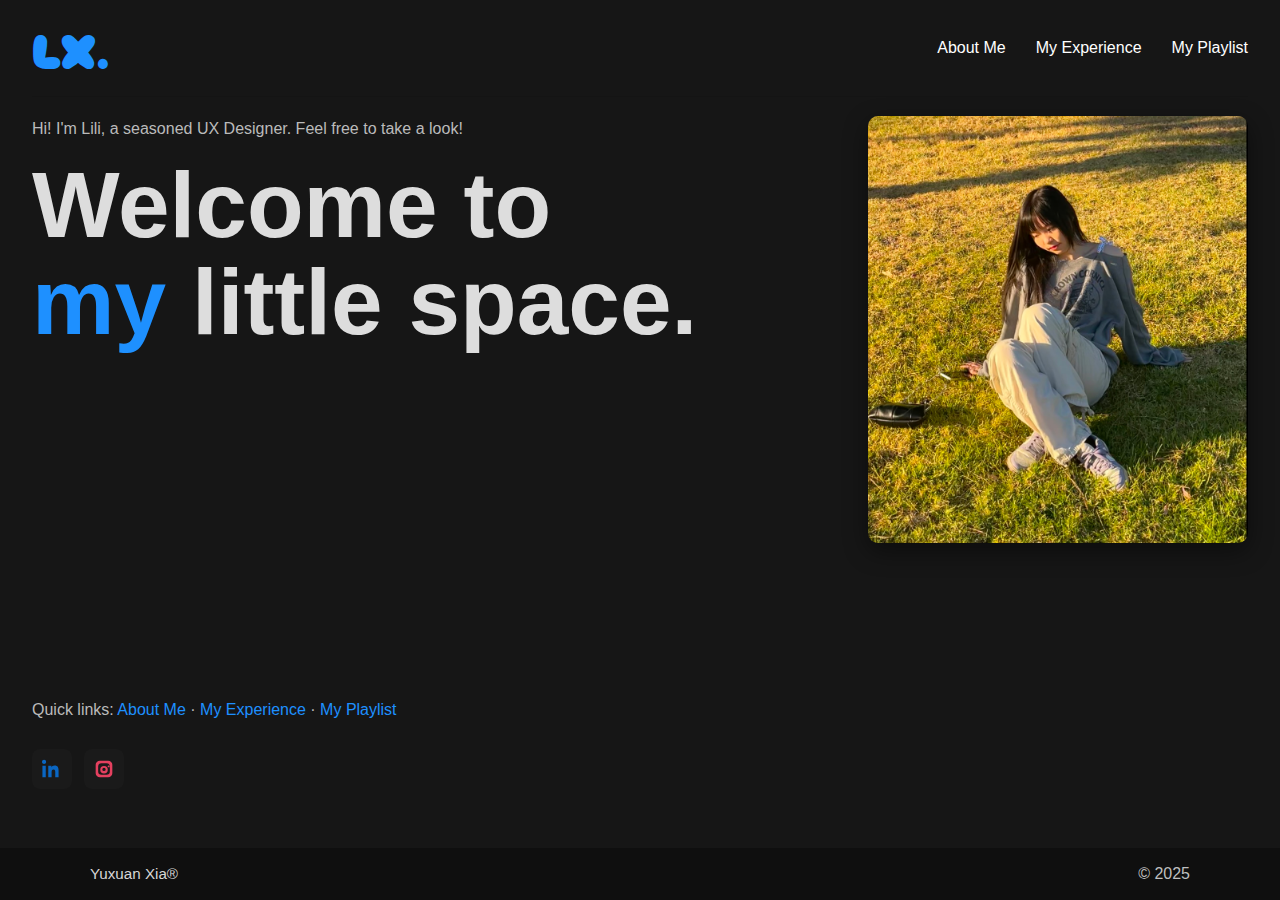
<file: Individual Project/index.html>
<!DOCTYPE html>
<html lang="en">
<head>
    <meta charset="UTF-8">
    <meta name="viewport" content="width=device-width, initial-scale=1.0">
    <title>My Portfolio</title>
    <link rel="stylesheet" href="css/reset.css">
    <link rel="stylesheet" href="css/style.css">
    <link rel="preconnect" href="https://fonts.googleapis.com">
<style>
@import url('https://fonts.googleapis.com/css2?family=Cherry+Bomb+One&display=swap');
</style>
<body>
    <header>
        <div class="headercontent">
            <a class="brand" href="index.html">LX.</a>
            <nav class="main-nav" aria-label="Main navigation">
                <ul>
                    
                    <li><a href="about.html">About Me</a></li>
                    <li><a href="experience.html">My Experience</a></li>
                    <li><a href="playlist.html">My Playlist</a></li>
                </ul>
            </nav>
        </div>
    </header>

    <main>
        <div class="homepage-layout">
            <div class="home-left">
                <p>Hi! I'm Lili, a seasoned UX Designer. Feel free to take a look!</p>

                <div class="center-layout" style="display:flex;flex-direction:column;min-height:60vh;">
                    <div class="spacer" aria-hidden="true"></div>
                    <h1 class="bottom-line" style="margin-top: 0px;">Welcome to<br><span style="color: #1e90ff;">my</span> little space.</h1>
                </div>

                <p>
                    Quick links:
                    <a href="about.html">About Me</a> ·
                    <a href="experience.html">My Experience</a> ·
                    <a href="playlist.html">My Playlist</a>
                </p>
            </div>

            <aside class="home-right">
                <a class="hero-link" href="about.html" aria-label="Go to About page">
                    <img class="hero-image" src="images/IMG_9021.jpg" alt="A white and brown dog standing on grass">
                </a>

               
            </aside>


        </div>
         <div class="social-links" aria-label="Social links">
                    <a class="social-link linkedin" href="https://www.linkedin.com/in/yuxuanxia0125/" target="_blank" rel="noopener noreferrer" aria-label="LinkedIn (opens in new tab)">
                        <svg viewBox="0 0 24 24" xmlns="http://www.w3.org/2000/svg" aria-hidden="true" focusable="false">
                            <path d="M4.98 3.5C4.98 4.88 3.87 6 2.5 6S0 4.88 0 3.5 1.12 1 2.5 1 4.98 2.12 4.98 3.5zM.5 8h4v14h-4V8zm7 0h3.8v1.9h.05c.53-1 1.83-2.05 3.77-2.05 4.03 0 4.78 2.65 4.78 6.09V22h-4v-6.13c0-1.46-.03-3.33-2.03-3.33-2.03 0-2.34 1.6-2.34 3.22V22h-4V8z"/>
                        </svg>
                    </a>

                    <a class="social-link instagram" href="https://www.instagram.com/fuzzyx_x?igsh=cGUyNzdmejl6cnd2&utm_source=qr" target="_blank" rel="noopener noreferrer" aria-label="Instagram (opens in new tab)">
                        <svg viewBox="0 0 24 24" xmlns="http://www.w3.org/2000/svg" aria-hidden="true" focusable="false">
                            <path d="M7 2h10a5 5 0 0 1 5 5v10a5 5 0 0 1-5 5H7a5 5 0 0 1-5-5V7a5 5 0 0 1 5-5zm8 3h-6a4 4 0 0 0-4 4v6a4 4 0 0 0 4 4h6a4 4 0 0 0 4-4V9a4 4 0 0 0-4-4zm-3 3.5A4.5 4.5 0 1 1 7.5 13 4.5 4.5 0 0 1 12 8.5zm5.5-.75a1.125 1.125 0 1 1-1.125 1.125A1.126 1.126 0 0 1 17.5 7.75zM12 10.5A2 2 0 1 0 14 12.5 2 2 0 0 0 12 10.5z"/>
                        </svg>
                    </a>
                </div>
    </main>

    <footer class="site-footer" role="contentinfo">
        <div class="footer-inner">
            <div class="footer-left">Yuxuan Xia®</div>
            <div class="footer-center">© 2025</div>
        </div>
    </footer>

</body>
</html>
</file>
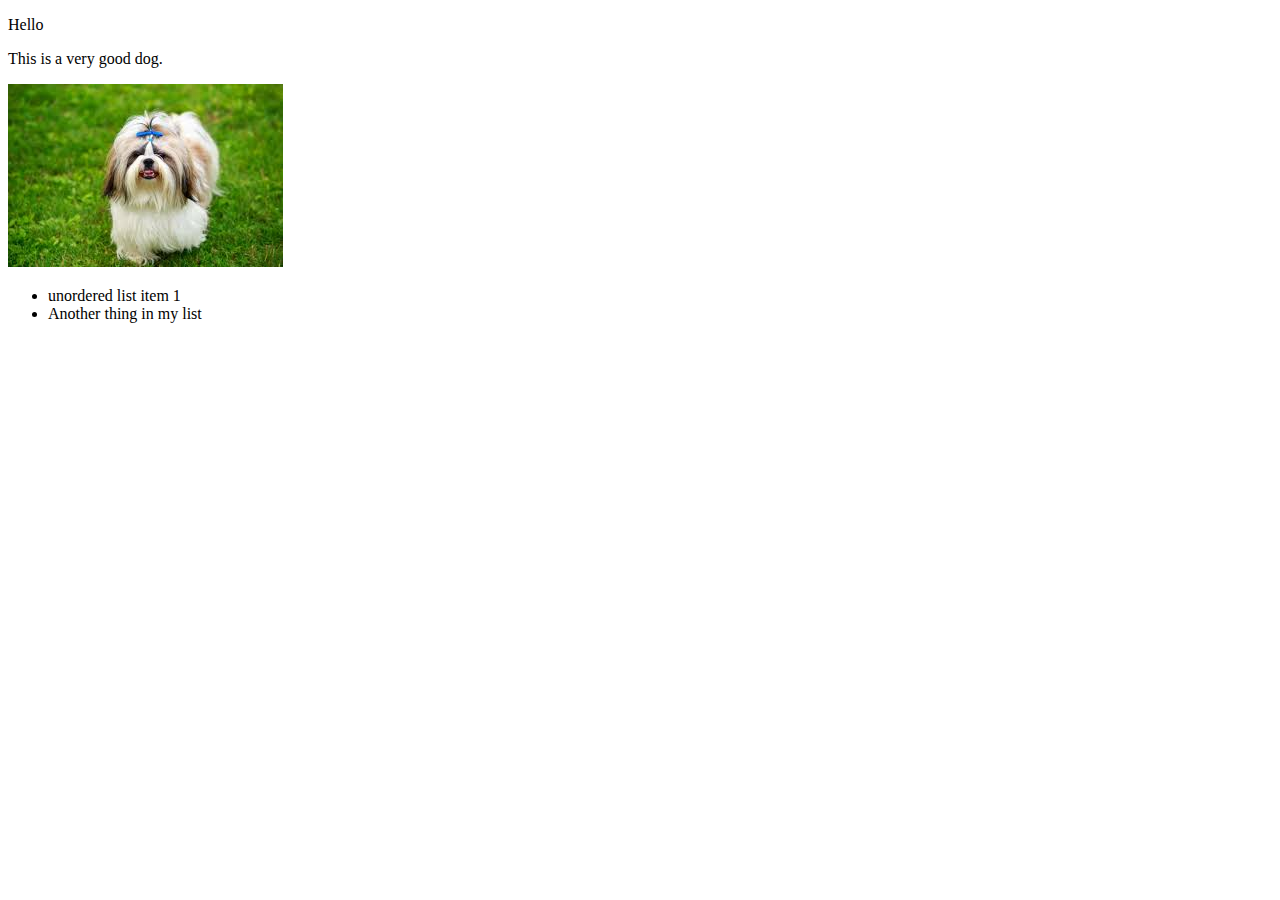
<file: Week7/index.html>
<!DOCTYPE html>
<html>
<head>
<meta charset="UTF-8">
<title>My great page</title>
<meta name="description" content="A first web page.">
<meta name="keywords" content="HTML,CSS,webpage">
<meta name="author" content="Diana Pan"> </head>
<body>
    <p>Hello</p>
    <p>This is a very good dog.</p>
    <img src="pics/download.jpeg" alt=Dog with long white and brown fur standing on green grass, body facing the camera, outdoors on a bright day>
    <ul>
        <li>unordered list item 1</li>
        <li>Another thing in my list</li>
        
</ul>

</body>
</html>
</file>
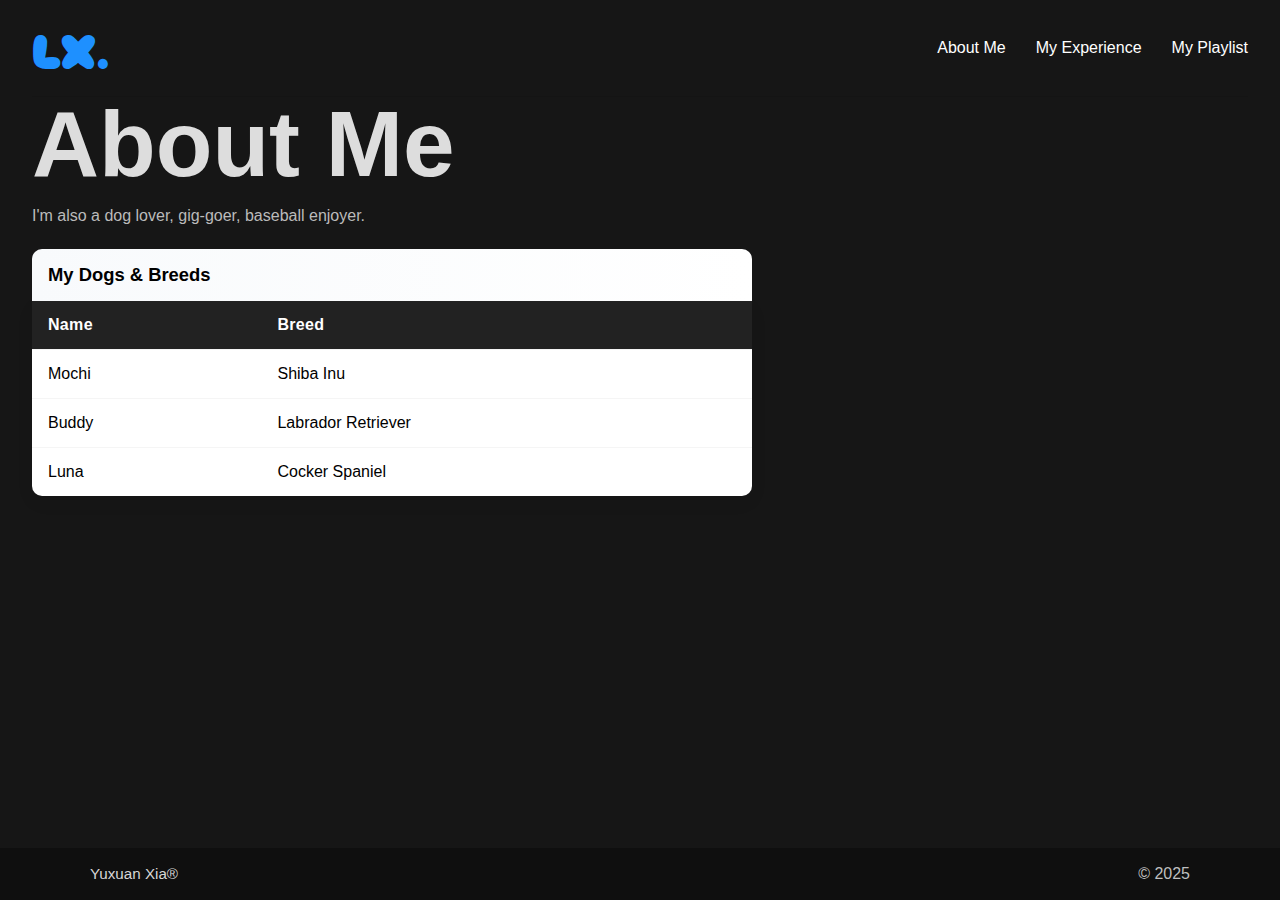
<file: Individual Project/about.html>
<!DOCTYPE html>
<html lang="en">
<head>
    <meta charset="UTF-8">
    <meta name="viewport" content="width=device-width, initial-scale=1.0">
    <title>About Me - Portfolio</title>
    <link rel="stylesheet" href="css/reset.css">
    <link rel="stylesheet" href="css/style.css">
    <link rel="preconnect" href="https://fonts.googleapis.com">
<style>
@import url('https://fonts.googleapis.com/css2?family=Cherry+Bomb+One&display=swap');
</style>
</head>
<body>
    <header>
        <div class="headercontent">
            <a class="brand" href="index.html">LX.</a>
            <nav class="main-nav" aria-label="Main navigation">
                <ul>
                    
                    <li><a href="about.html">About Me</a></li>
                    <li><a href="experience.html">My Experience</a></li>
                    <li><a href="playlist.html">My Playlist</a></li>
                </ul>
            </nav>
        </div>
    </header>

    <main>
        <section>
            <h1>About Me</h1>
            <p>I'm also a dog lover, gig-goer, baseball enjoyer.</p>

        <table class="dog-table" role="table" aria-label="My dogs and their breeds">
            <caption>My Dogs &amp; Breeds</caption>
            <thead>
                <tr>
                    <th scope="col">Name</th>
                    <th scope="col">Breed</th>
                </tr>
            </thead>
            <tbody>
                <tr>
                    <td data-label="Name">Mochi</td>
                    <td data-label="Breed">Shiba Inu</td>
                </tr>
                <tr>
                    <td data-label="Name">Buddy</td>
                    <td data-label="Breed">Labrador Retriever</td>
                </tr>
                <tr>
                    <td data-label="Name">Luna</td>
                    <td data-label="Breed">Cocker Spaniel</td>
                </tr>
            </tbody>
        </table>

        </section>
    </main>

    <footer class="site-footer" role="contentinfo">
        <div class="footer-inner">
            <div class="footer-left">Yuxuan Xia®</div>
            <div class="footer-center">© 2025</div>
        </div>
    </footer>

    <script>
        (function(){
            const links = document.querySelectorAll('nav a');
            const path = window.location.pathname.split('/').pop();
            const current = path === '' ? 'index.html' : path;
            links.forEach(a => {
                const href = a.getAttribute('href');
                if (!href) return;
                if (href === current || (href === 'index.html' && current === 'index.html')) {
                    a.classList.add('active');
                    a.setAttribute('aria-current', 'true');
                } else {
                    a.classList.remove('active');
                    a.removeAttribute('aria-current');
                }
            });
        })();
    </script>
</body>
</html>
</file>
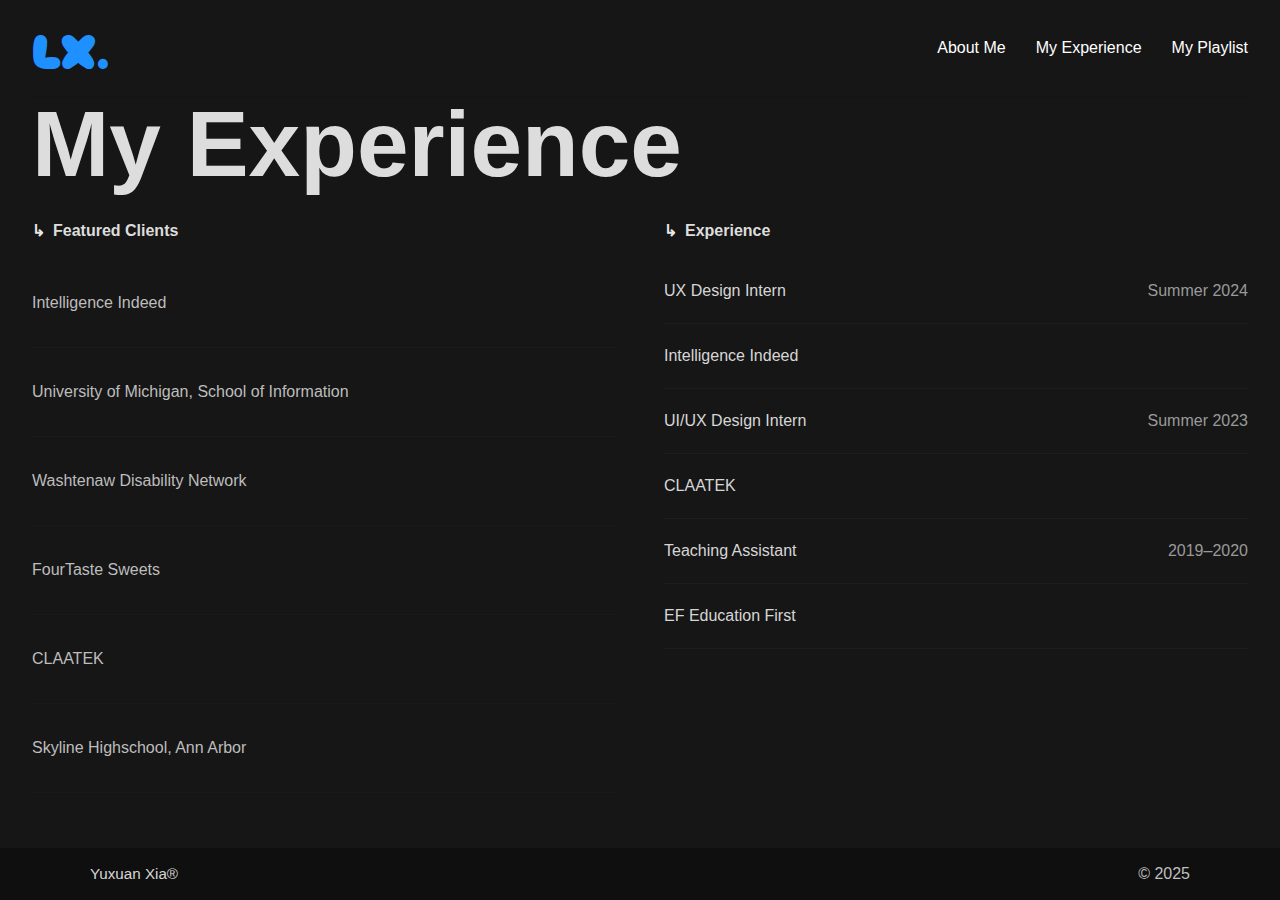
<file: Individual Project/experience.html>
<!DOCTYPE html>
<html lang="en">
<head>
    <meta charset="UTF-8">
    <meta name="viewport" content="width=device-width, initial-scale=1.0">
    <title>My Experience - Portfolio</title>
    <link rel="stylesheet" href="css/reset.css">
    <link rel="stylesheet" href="css/style.css">
    <link rel="preconnect" href="https://fonts.googleapis.com">
<style>
@import url('https://fonts.googleapis.com/css2?family=Cherry+Bomb+One&display=swap');
</style>
</head>
<body>
    <header>
        <div class="headercontent">
            <a class="brand" href="index.html">LX.</a>
            <nav class="main-nav" aria-label="Main navigation">
                <ul>
                    
                    <li><a href="about.html">About Me</a></li>
                    <li><a href="experience.html">My Experience</a></li>
                    <li><a href="playlist.html">My Playlist</a></li>
                </ul>
            </nav>
        </div>
    </header>

    <main>
        <section>
            <h1>My Experience</h1>
            <div class="two-column">
                <div>
                    <h3>Featured Clients</h3>
                    <ul class="clients-list">
                        <li>Intelligence Indeed</li>
                        <li>University of Michigan, School of Information</li>
                        <li>Washtenaw Disability Network</li>
                        <li>FourTaste Sweets</li>
                        <li>CLAATEK</li>
                        <li>Skyline Highschool, Ann Arbor</li>
                    </ul>
                </div>

                <div>
                    <h3>Experience</h3>
                    <ul class="experience-list">
                        <li><span class="role">UX Design Intern</span><span class="date">Summer 2024</span></li>
                        <li><span class="role">Intelligence Indeed</span><span class="date"></span></li>
                        <li><span class="role">UI/UX Design Intern</span><span class="date">Summer 2023</span></li>
                        <li><span class="role">CLAATEK</span><span class="date"></span></li>
                        <li><span class="role">Teaching Assistant</span><span class="date">2019–2020</span></li>
                        <li><span class="role">EF Education First</span><span class="date"></span></li>
                    </ul>
                </div>
            </div>
        </section>
    </main>

    <footer class="site-footer" role="contentinfo">
        <div class="footer-inner">
            <div class="footer-left">Yuxuan Xia®</div>
            <div class="footer-center">© 2025</div>
        </div>
    </footer>

    <script>
        (function(){
            const links = document.querySelectorAll('nav a');
            const path = window.location.pathname.split('/').pop();
            const current = path === '' ? 'index.html' : path;
            links.forEach(a => {
                const href = a.getAttribute('href');
                if (!href) return;
                if (href === current || (href === 'index.html' && current === 'index.html')) {
                    a.classList.add('active');
                    a.setAttribute('aria-current', 'true');
                } else {
                    a.classList.remove('active');
                    a.removeAttribute('aria-current');
                }
            });
        })();
    </script>
</body>
</html>
</file>
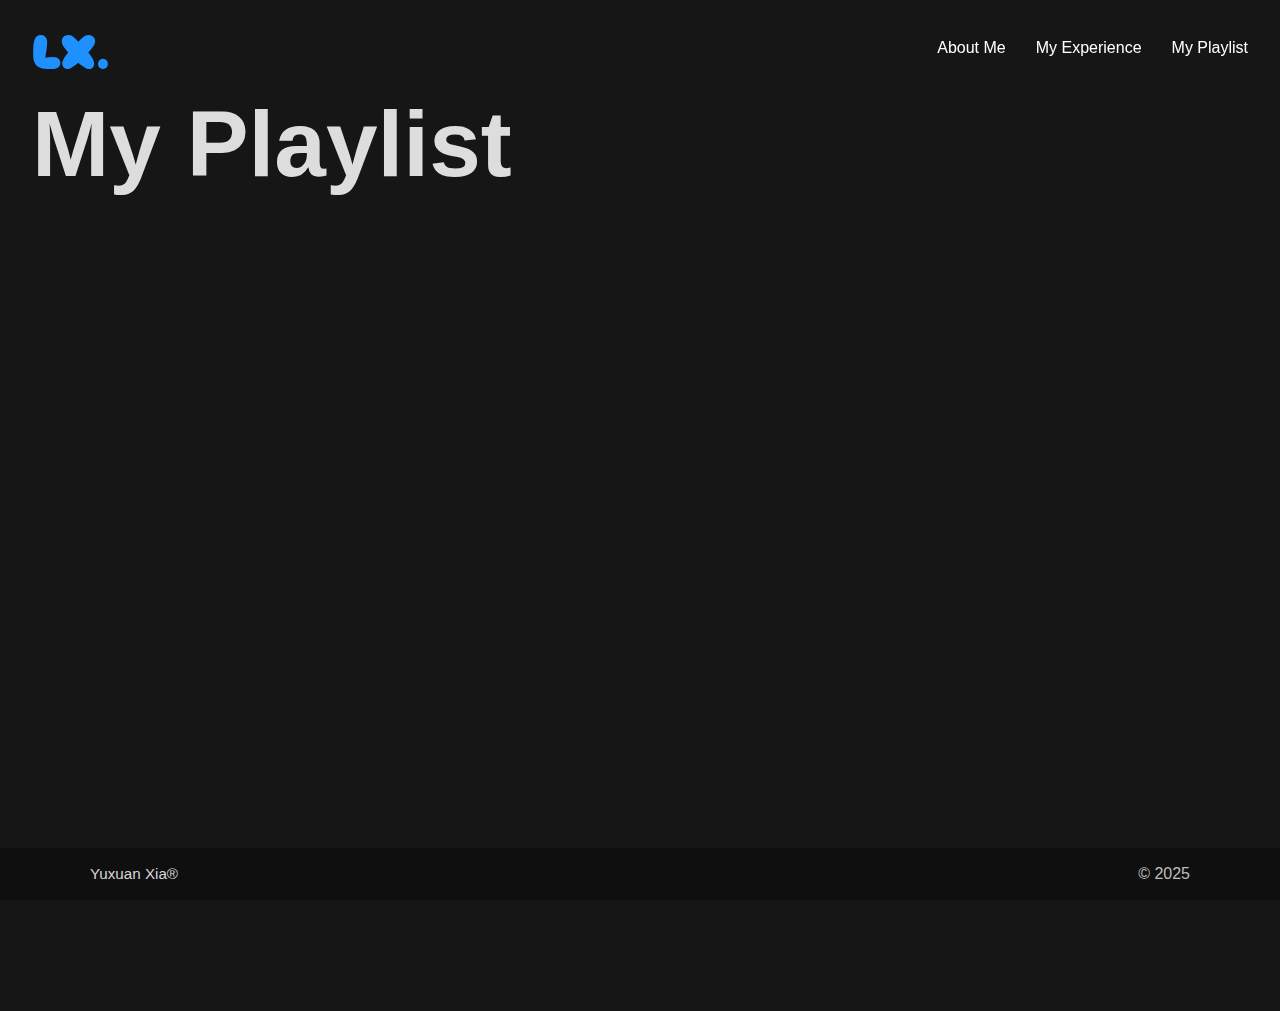
<file: Individual Project/playlist.html>
<!DOCTYPE html>
<html lang="en">
<head>
    <meta charset="UTF-8">
    <meta name="viewport" content="width=device-width, initial-scale=1.0">
    <title>My Playlist - Portfolio</title>
    <link rel="stylesheet" href="css/reset.css">
    <link rel="stylesheet" href="css/style.css">
    <link rel="preconnect" href="https://fonts.googleapis.com">
<style>
@import url('https://fonts.googleapis.com/css2?family=Cherry+Bomb+One&display=swap');
</style></head>
<body>
    <header>
        <div class="headercontent">
            <a class="brand" href="index.html">LX.</a>
            <nav class="main-nav" aria-label="Main navigation">
                <ul>
                    
                    <li><a href="about.html">About Me</a></li>
                    <li><a href="experience.html">My Experience</a></li>
                    <li><a href="playlist.html">My Playlist</a></li>
                </ul>
            </nav>
        </div>
    </header>

    <main>
        <section>
            <h1>My Playlist</h1>
        </section>
        <div id="albums">
        <iframe style="border-radius:12px" src="https://open.spotify.com/embed/album/2DpEBrjCur1ythIZ10gJWw?utm_source=generator&theme=0" width="100%" height="352" frameBorder="0" allowfullscreen="" allow="autoplay; clipboard-write; encrypted-media; fullscreen; picture-in-picture" loading="lazy"></iframe>
         <iframe style="border-radius:12px" src="https://open.spotify.com/embed/album/12Lig9oAX9nvpWHft5cHgF?utm_source=generator&theme=0" width="100%" height="352" frameBorder="0" allowfullscreen="" allow="autoplay; clipboard-write; encrypted-media; fullscreen; picture-in-picture" loading="lazy"></iframe>

        </div>
         
    </main>

    <footer class="site-footer" role="contentinfo">
        <div class="footer-inner">
            <div class="footer-left">Yuxuan Xia®</div>
            <div class="footer-center">© 2025</div>
        </div>
    </footer>

    <script>
        (function(){
            const links = document.querySelectorAll('nav a');
            const path = window.location.pathname.split('/').pop();
            const current = path === '' ? 'index.html' : path;
            links.forEach(a => {
                const href = a.getAttribute('href');
                if (!href) return;
                if (href === current || (href === 'index.html' && current === 'index.html')) {
                    a.classList.add('active');
                    a.setAttribute('aria-current', 'true');
                } else {
                    a.classList.remove('active');
                    a.removeAttribute('aria-current');
                }
            });
        })();
    </script>
</body>
</html>
</file>
<file: Individual Project/css/style.css>
body {
    font-family: "Lexend", sans-serif;;
    margin: 0;
    padding: 0;
    background-color: #161616;
    overflow-x: hidden; 
    padding: 0 2rem 0 2rem;

}



header {
    color: #ffffff;
    padding: 12px 0px 12px 0px;
   
    text-align: left;
    box-shadow: 0 1px 0 rgba(0,0,0,0.06);
    position: sticky;
    top: 0;
    z-index: 40;
}
.headercontent {
    display: flex;
    justify-content: space-between;
    align-items: center;
    width: 100%;
    margin: 0 auto;
    
}
.main-nav a {
    
    text-decoration: none;
    color: white;
    font-size: 1rem;
}




@media (min-width: 768px) {
    nav ul {
        font-size: 1rem;
        gap: 30px;
      
        display: flex;
        flex-direction:row;
        list-style-type: none;
        padding: 0;
    }
    
    
}

@media (min-width: 768px) {
    .herotitles{
        padding-top: 30%;
    }
    nav ul {
        font-size: 1rem;
        gap: 30px;
      
        display: flex;
        flex-direction:row;
        list-style-type: none;
        padding: 0;
    }
    .herotitle-RNR{
        

        display: flex;
        flex-direction: row;
        font-size: clamp(3rem, 11vw, 12rem);
        
        width: 100%;
        font-family: Moul;
        justify-content: space-between;
    
    }
    .discription{
        padding: 0px 8px;

    }
    
    
    
}
@media (prefers-reduced-motion: reduce) {
   
    * {
        animation: none !important;
        transition: none !important;
        #moving-gif {
            display: none;
            
        }
    }
  }


h1 {
    color: #ddd;
    font-size: clamp(2rem, 6vw + 1rem, 12rem);margin-bottom: 10px;
    text-align: left;
    line-height: 1.05;
    
}
p {
    color: #bbb;
    font-size: 1rem;
    line-height: 1.6;
    margin-bottom: 15px;
}
a {
    color: #1e90ff;
    text-decoration: none;
}
.brand {
    font-family: "Cherry Bomb One", system-ui;
    font-size: 3rem;
    
    text-decoration: none;
}
.interests-list li{
    color: #bbb;
}


.profile-row {
    display: flex;
    align-items: center;
    gap: 1.25rem;
    margin: 1rem 0 2rem 0;
}
.images-holder img {
    width: 150px;
    height: auto;
    border-radius: 8px;
    display: block;
}
.interests-list {
    margin: 0;
    padding-left: 1.25rem;
}

@media (max-width: 600px) {
    .profile-row {
        flex-direction: column;
        align-items: flex-start;
    }
    .images-holder img {
        width: 100%;
        max-width: 280px;
    }
}


.homepage-layout {
    display: grid;
    grid-template-columns: 1fr 380px;
    gap: 2rem;
    align-items: start;
    margin-top: 1.25rem;
}
.homepage-layout .home-left {
    min-width: 0;
}
.homepage-layout .home-right {
    display: flex;
    align-items: center;
    justify-content: center;
}
.hero-link{ display: inline-block; }
.hero-link:focus { outline: 3px solid #1e90ff; outline-offset: 4px; border-radius: 10px; }
.hero-image {
    width: 100%;
    max-width: 380px;
    height: auto;
    border-radius: 10px;
    object-fit: cover;
    box-shadow: 0 8px 24px rgba(0,0,0,0.45);
}


.social-links {
    display: flex;
    gap: 0.75rem;
    margin-top: 0.75rem;
    justify-content: center;
}
.social-link {
    display: inline-flex;
    align-items: center;
    justify-content: center;
    width: 40px;
    height: 40px;
    color: #ddd;
    background: rgba(255,255,255,0.02);
    border-radius: 8px;
    transition: transform 120ms ease, box-shadow 120ms ease, color 120ms ease;
}
.social-link svg { width: 20px; height: 20px; fill: currentColor; }
.social-link:focus { outline: 3px solid #1e90ff; outline-offset: 4px; }
.social-link:hover { transform: translateY(-3px); box-shadow: 0 6px 16px rgba(0,0,0,0.45); }
.social-link.linkedin { color: #0a66c2; }
.social-link.instagram { color: #E4405F; }

@media (max-width: 900px) {
    .homepage-layout {
        grid-template-columns: 1fr;
    }
    .hero-image {
        max-width: 100%;
        width: 100%;
    }
}


.site-footer{
    background: #0f0f0f;
    color: #cfcfcf;
    padding: 14px 2rem;
    border-top: 1px solid rgba(255,255,255,0.03);
    position: fixed;
    left: 0;
    right: 0;
    bottom: 0;
    z-index: 60;
}
.footer-inner{
    max-width: 1100px;
    margin: 0 auto;
    display: flex;
    align-items: center;
    gap: 1rem;
}
.footer-left{
    margin-right: auto;
    color: #d6d6d6;
    font-size: 0.95rem;
}
.footer-center{
    margin-left: auto;
    color: #bfbfbf;
}
@media (max-width: 600px) {
    .footer-inner{ flex-direction: column; gap: 6px; }
    .footer-left{ margin-right: 0; }
}


body { padding-bottom: 80px; }


.two-column {
    display: grid;
    grid-template-columns: 1fr 1fr;
    gap: 3rem;
    align-items: start;
}
.two-column > div {
    padding: 1rem 0;
}
.two-column h3 {
    color: #ddd;
    font-size: 1rem;
    margin: 0 0 1rem 0;
    font-weight: 600;
}
.two-column h3::before {
    content: "↳";
    display: inline-block;
    margin-right: 0.5rem;
    color: #fff;
    opacity: 0.9;
}
.clients-list {
    list-style: none;
    padding: 0;
    margin: 0;
}
.clients-list li {
    color: #bdbdbd;
    padding: 2rem 0;
    border-bottom: 1px solid rgba(255,255,255,0.02);
}
.experience-list {
    list-style: none;
    padding: 0;
    margin: 0;
}
.experience-list li {
    display: flex;
    justify-content: space-between;
    align-items: center;
    padding: 1.25rem 0;
    color: #bdbdbd;
    border-bottom: 1px solid rgba(255,255,255,0.03);
}
.experience-list li .role {
    color: #d6d6d6;
}
.experience-list li .date {
    color: #9a9a9a;
    white-space: nowrap;
}
.social-links{
    justify-content: flex-start;
}


        .dog-table {
            width: 100%;
            max-width: 720px;
            margin: 1.25rem 0;
            border-collapse: separate;
            border-spacing: 0;
            box-shadow: 0 6px 18px rgba(0,0,0,0.06);
            border-radius: 10px;
            overflow: hidden;
            font-family: "Lexend", sans-serif;
        }
        .dog-table caption {
            background: linear-gradient(90deg,#f8fafc,#ffffff);
            padding: 12px 16px;
            font-weight: 700;
            font-size: 1.15rem;
            text-align: left;
        }
        .dog-table thead th {
            background: #222;
            color: #fff;
            padding: 12px 16px;
            text-align: left;
            font-weight: 600;
            letter-spacing: 0.02em;
        }
        .dog-table td {
            padding: 12px 16px;
            background: #fff;
            border-top: 1px solid rgba(0,0,0,0.04);
        }
 #albums {margin-top: 1.25rem;  }
         
        



@media (max-width: 800px) {
    .two-column {
        grid-template-columns: 1fr;
        gap: 1rem;
    }
    .clients-list li {
        padding: 1rem 0;
    }
}
</file>
